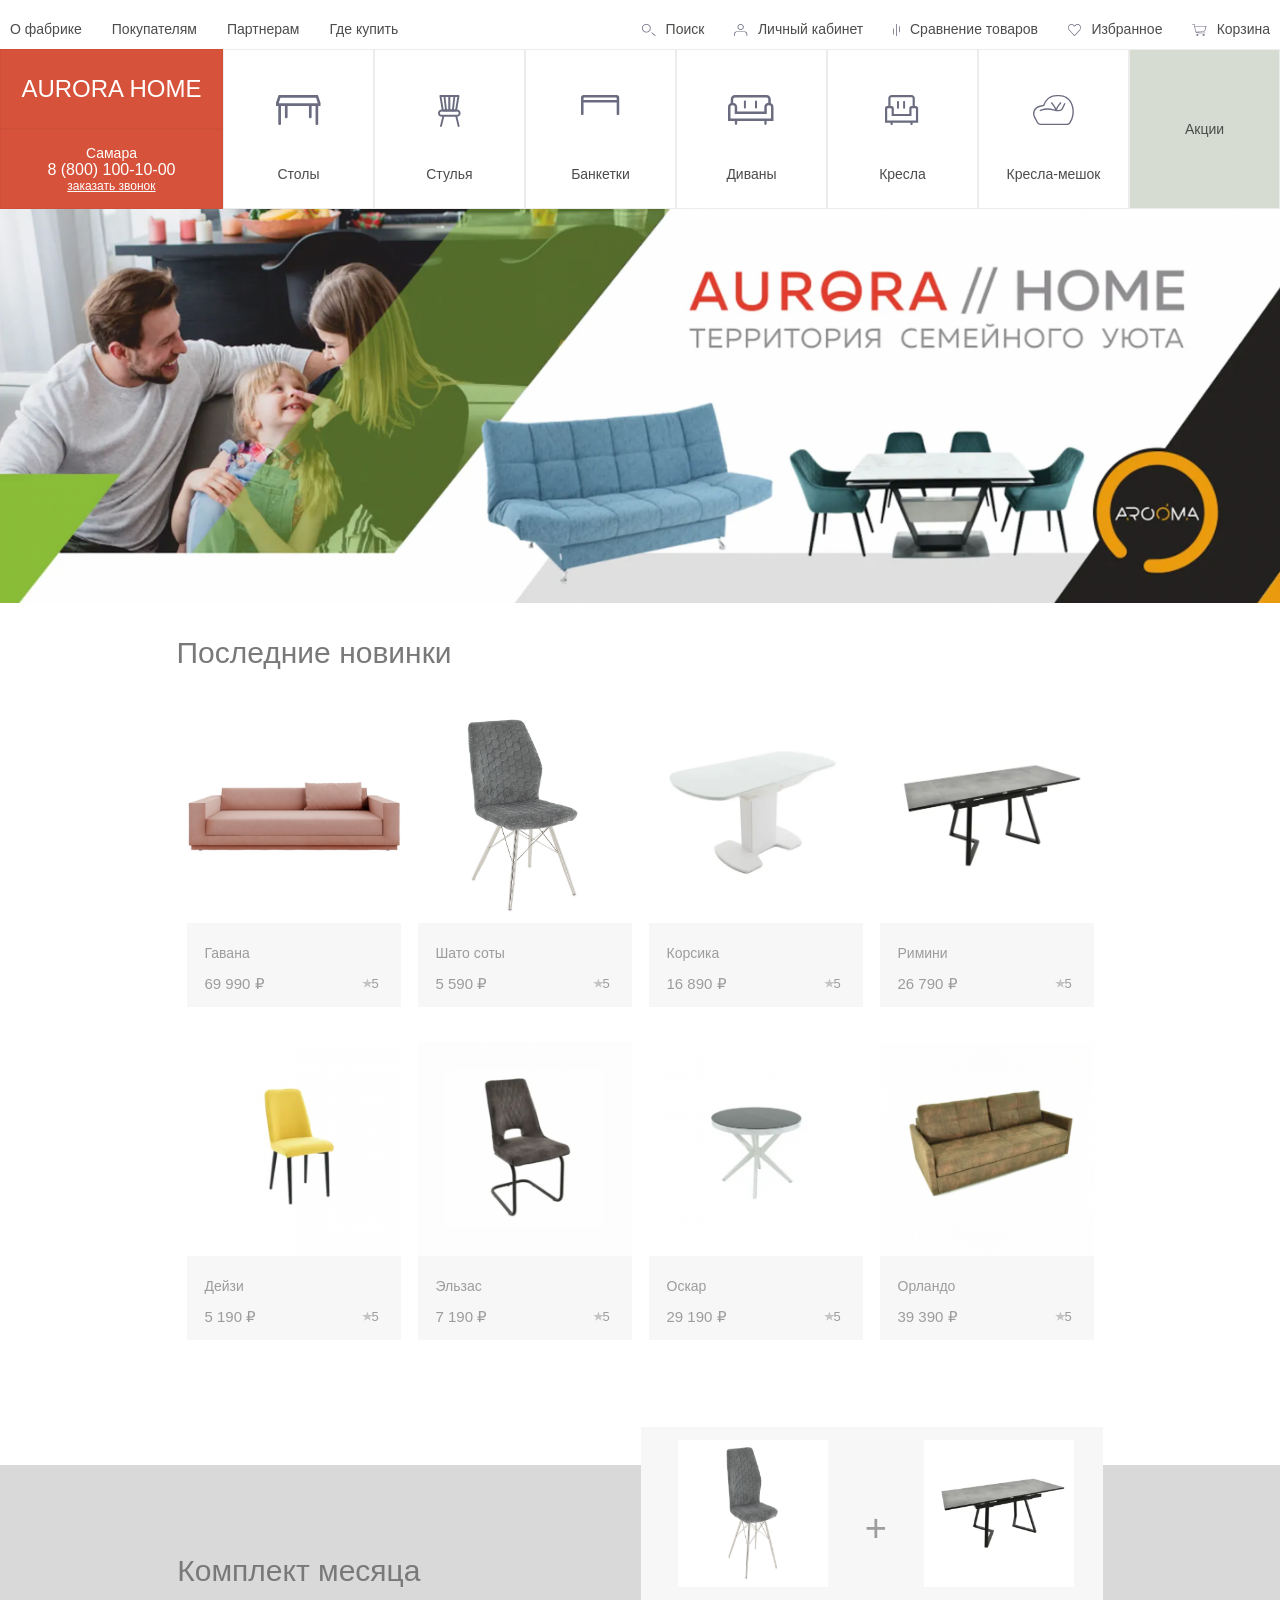
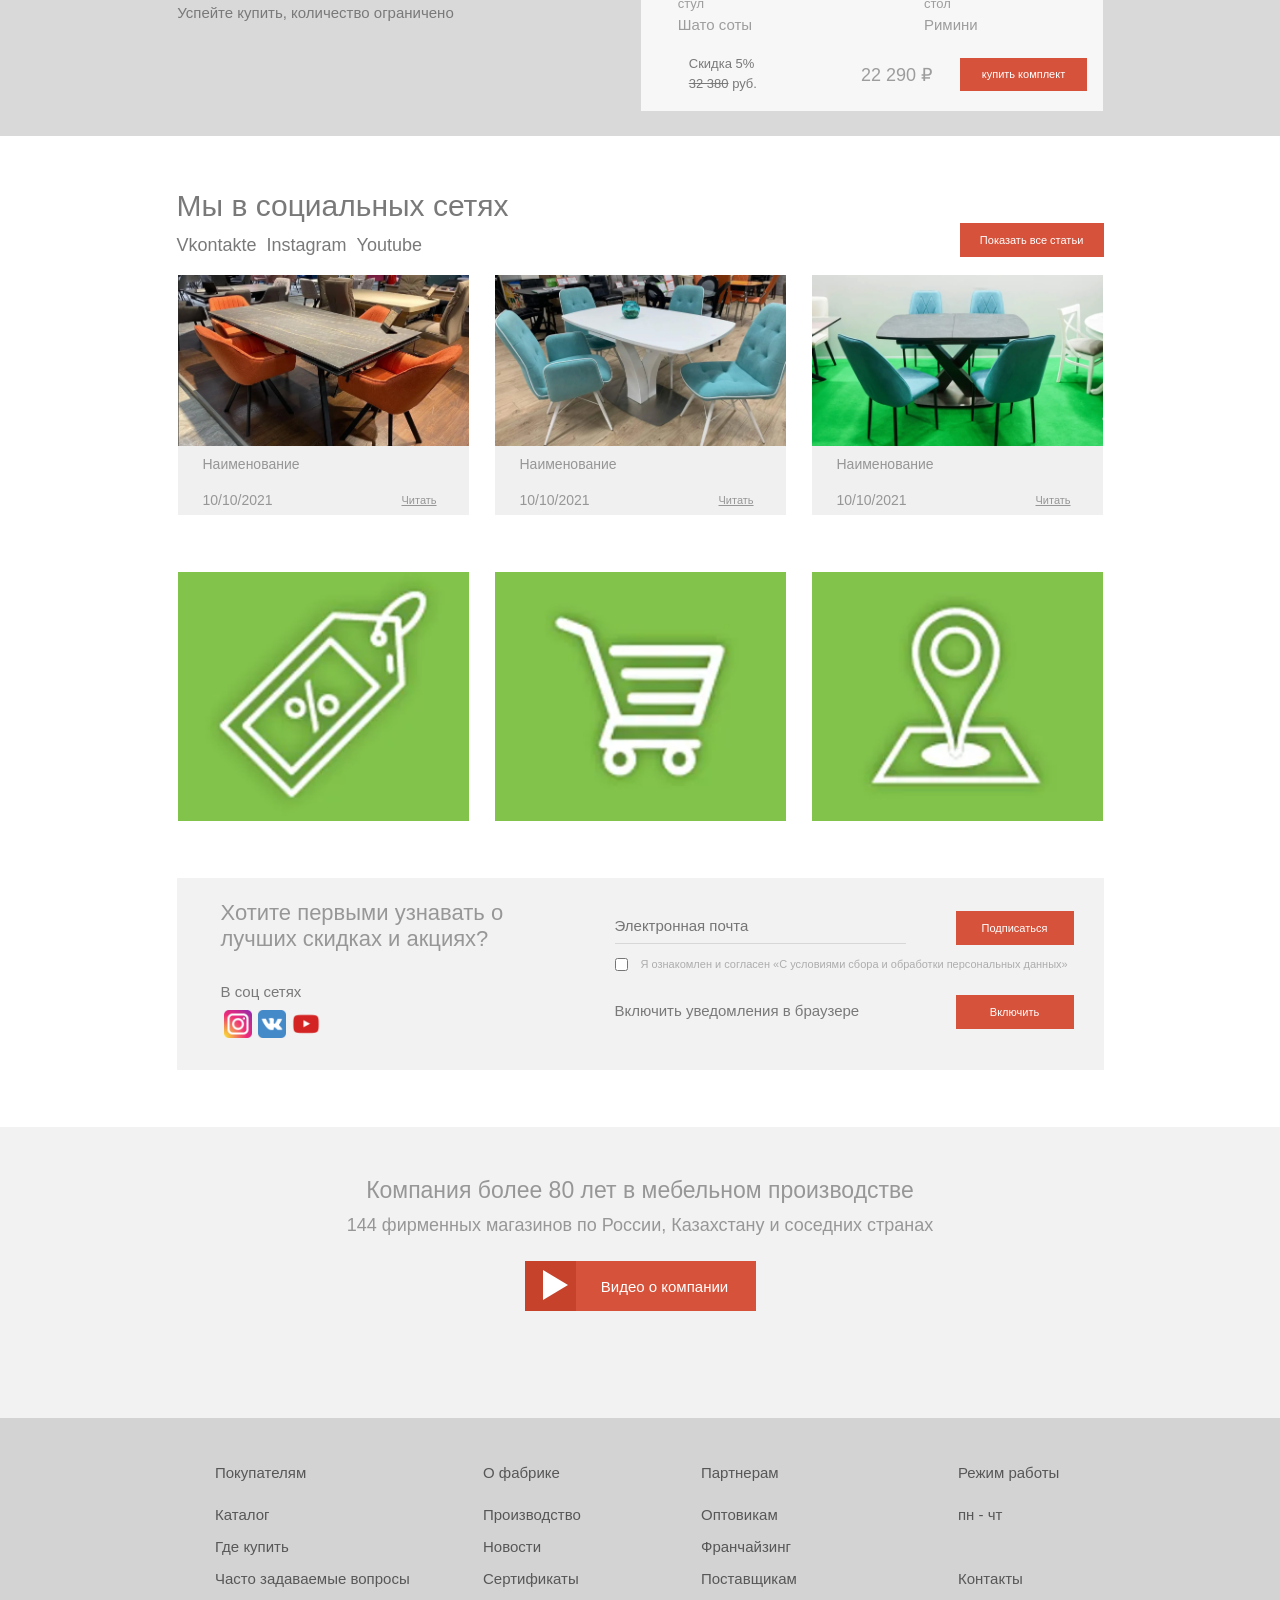
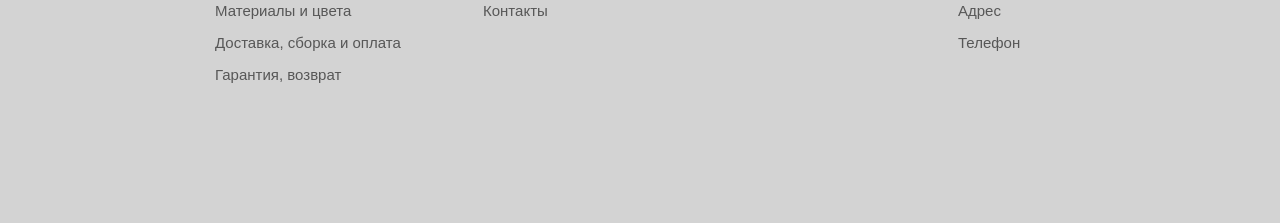
<file: public/index.html>
<!DOCTYPE html>
<html lang="ru">
<head>
    <meta charset="UTF-8">
    <title>AURORA HOME</title>

    <link rel="stylesheet" href="css/main.css">
</head>
<body>
<script src="https://code.jquery.com/jquery-3.6.0.slim.min.js"></script>

<div class="top-bar">
    <div class="top-bar-left">
        <div class="top-bar-item">О фабрике</div>
        <div class="top-bar-item">Покупателям</div>
        <div class="top-bar-item">Партнерам</div>
        <div class="top-bar-item">Где купить</div>
    </div>
    <div class="top-bar-right">
        <div class="top-bar-item">
            <img src="icons/Иконка%20Поиск.svg" alt="" height="12" class="top-bar-item-icn"/>
            <div class="top-bar-item-text">Поиск</div>
        </div>
        <div class="top-bar-item">
            <img src="icons/Иконка%20ЛК.svg" alt="" height="12" class="top-bar-item-icn"/>
            <div class="top-bar-item-text">Личный кабинет</div>
        </div>
        <div class="top-bar-item">
            <img src="icons/Иконка%20Сравнить.svg" alt="" height="12" class="top-bar-item-icn"/>
            <div class="top-bar-item-text">Сравнение товаров</div>
        </div>
        <div class="top-bar-item">
            <img src="icons/Иконка%20Избранное.svg" alt="" height="12" class="top-bar-item-icn"/>
            <div class="top-bar-item-text">Избранное</div>
        </div>
        <div class="top-bar-item">
            <img src="icons/Иконка%20Корзина.svg" alt="" height="12" class="top-bar-item-icn"/>
            <div class="top-bar-item-text">Корзина</div>
        </div>
    </div>
</div>
<header>
    <div class="logo">
        <div class="logo-child">
            <a href="index.html">
                AURORA HOME
            </a>
        </div>
        <div class="logo-child">
            <div>
                <div class="header-text">
                    Самара
                </div>
                <div class="header-text">
                    8 (800) 100-10-00
                </div>
                <div class="header-text">
                    заказать звонок
                </div>
            </div>
        </div>

    </div>
    <div class="header-item">
        <img class="icn-header" src="icons/Иконка%20Столы.svg" alt="">
        Столы
    </div>
    <div class="header-item">
        <img class="icn-header" src="icons/Иконка%20Стулья.svg" alt="">
        Стулья
    </div>
    <div class="header-item">
        <img class="icn-header" src="icons/Иконка%20Банкетки.svg" alt="">
        Банкетки
    </div>
    <div class="header-item">
        <img class="icn-header" src="icons/Иконка%20Диваны.svg" alt="">
        Диваны
    </div>
    <div class="header-item">
        <img class="icn-header" src="icons/Иконка%20Кресла.svg" alt="">
        Кресла
    </div>
    <div class="header-item">
        <img class="icn-header" src="icons/Иконка%20кресло-груша.svg" alt="">
        Кресла-мешок
    </div>
    <div class="header-item">
        Акции
    </div>
</header>






<div>
    <img class="banner-img" src="imgs/banner.png" alt="">
</div>

<main>

    <div class="cards-title-container">
        <h1 class="cards-title">Последние новинки</h1>
    </div>
    <div class="cards">
        <div>
            <div class="flex">
                <a class="card" href="./info.html?id=0">
                    <img class="img" alt="" src="imgs/Гавана.png">
                    <div class="text-card">
                        <p class="name">Гавана</p>
                        <div class="flex">
                            <p class="price">69 990 ₽</p>
                            <img class="star" src="icons/star.svg" alt="">
                            <p class="stars">5</p>
                        </div>
                        <p class="size">размер: 70х180х120</p>
                        <div class="flex">
                            <div class="btn-card">Подробнее</div>
                            <div class="btn-card-cube">
                                <img class="card-icn-1" alt="" src="icons/sravn.svg">
                            </div>
                            <div class="btn-card-cube">
                                <img class="card-icn-2" alt="" src="icons/serdce.svg">
                            </div>
                        </div>
                        <div class="flex">
                            <div class="click-card">Быстрый просмотр</div>
                            <img src="icons/glas.svg" alt="" class="card-icn">
                        </div>
                    </div>
                </a>
                <a class="card" href="./info.html?id=1">
                    <img class="img" alt="" src="imgs/Шато.jpg">
                    <div class="text-card">
                        <p class="name">Шато соты</p>
                        <div class="flex">
                            <p class="price">5 590 ₽</p>
                            <img class="star" src="icons/star.svg" alt="">
                            <p class="stars">5</p>
                        </div>
                        <p class="size">размер: 70х180х120</p>
                        <div class="flex">
                            <div class="btn-card">Подробнее</div>
                            <div class="btn-card-cube">
                                <img class="card-icn-1" alt="" src="icons/sravn.svg">
                            </div>
                            <div class="btn-card-cube">
                                <img class="card-icn-2" alt="" src="icons/serdce.svg">
                            </div>
                        </div>
                        <div class="flex">
                            <div class="click-card">Быстрый просмотр</div>
                            <img src="icons/glas.svg" alt="" class="card-icn">
                        </div>
                    </div>
                </a>
                <a class="card" href="./info.html?id=2">
                    <img class="img" alt="" src="imgs/Корсика.png">
                    <div class="text-card">
                        <p class="name">Корсика</p>
                        <div class="flex">
                            <p class="price">16 890 ₽</p>
                            <img class="star" src="icons/star.svg" alt="">
                            <p class="stars">5</p>
                        </div>
                        <p class="size">размер: 70х180х120</p>
                        <div class="flex">
                            <div class="btn-card">Подробнее</div>
                            <div class="btn-card-cube">
                                <img class="card-icn-1" alt="" src="icons/sravn.svg">
                            </div>
                            <div class="btn-card-cube">
                                <img class="card-icn-2" alt="" src="icons/serdce.svg">
                            </div>
                        </div>
                        <div class="flex">
                            <div class="click-card">Быстрый просмотр</div>
                            <img src="icons/glas.svg" alt="" class="card-icn">
                        </div>
                    </div>
                </a>
                <a class="card" href="./info.html?id=3">
                    <img class="img" alt="" src="imgs/Римини.png">
                    <div class="text-card">
                        <p class="name">Римини</p>
                        <div class="flex">
                            <p class="price">26 790 ₽</p>
                            <img class="star" src="icons/star.svg" alt="">
                            <p class="stars">5</p>
                        </div>
                        <p class="size">размер: 70х180х120</p>
                        <div class="flex">
                            <div class="btn-card">Подробнее</div>
                            <div class="btn-card-cube">
                                <img class="card-icn-1" alt="" src="icons/sravn.svg">
                            </div>
                            <div class="btn-card-cube">
                                <img class="card-icn-2" alt="" src="icons/serdce.svg">
                            </div>
                        </div>
                        <div class="flex">
                            <div class="click-card">Быстрый просмотр</div>
                            <img src="icons/glas.svg" alt="" class="card-icn">
                        </div>
                    </div>
                </a>
            </div>
            <div class="flex">
                <a class="card" href="./info.html?id=4">
                    <img class="img" alt="" src="imgs/Deyzy.png">
                    <div class="text-card">
                        <p class="name">Дейзи</p>
                        <div class="flex">
                            <p class="price">5 190 ₽</p>
                            <img class="star" src="icons/star.svg" alt="">
                            <p class="stars">5</p>
                        </div>
                        <p class="size">размер: 70х180х120</p>
                        <div class="flex">
                            <div class="btn-card">Подробнее</div>
                            <div class="btn-card-cube">
                                <img class="card-icn-1" alt="" src="icons/sravn.svg">
                            </div>
                            <div class="btn-card-cube">
                                <img class="card-icn-2" alt="" src="icons/serdce.svg">
                            </div>
                        </div>
                        <div class="flex">
                            <div class="click-card">Быстрый просмотр</div>
                            <img src="icons/glas.svg" alt="" class="card-icn">
                        </div>
                    </div>
                </a>
                <a class="card" href="./info.html?id=5">
                    <img class="img" alt="" src="imgs/Elzas.png">
                    <div class="text-card">
                        <p class="name">Эльзас</p>
                        <div class="flex">
                            <p class="price">7 190 ₽</p>
                            <img class="star" src="icons/star.svg" alt="">
                            <p class="stars">5</p>
                        </div>
                        <p class="size">размер: 70х180х120</p>
                        <div class="flex">
                            <div class="btn-card">Подробнее</div>
                            <div class="btn-card-cube">
                                <img class="card-icn-1" alt="" src="icons/sravn.svg">
                            </div>
                            <div class="btn-card-cube">
                                <img class="card-icn-2" alt="" src="icons/serdce.svg">
                            </div>
                        </div>
                        <div class="flex">
                            <div class="click-card">Быстрый просмотр</div>
                            <img src="icons/glas.svg" alt="" class="card-icn">
                        </div>
                    </div>
                </a>
                <a class="card" href="./info.html?id=6">
                    <img class="img" alt="" src="imgs/Oskar.png">
                    <div class="text-card">
                        <p class="name">Оскар</p>
                        <div class="flex">
                            <p class="price">29 190 ₽</p>
                            <img class="star" src="icons/star.svg" alt="">
                            <p class="stars">5</p>
                        </div>
                        <p class="size">размер: 70х180х120</p>
                        <div class="flex">
                            <div class="btn-card">Подробнее</div>
                            <div class="btn-card-cube">
                                <img class="card-icn-1" alt="" src="icons/sravn.svg">
                            </div>
                            <div class="btn-card-cube">
                                <img class="card-icn-2" alt="" src="icons/serdce.svg">
                            </div>
                        </div>
                        <div class="flex">
                            <div class="click-card">Быстрый просмотр</div>
                            <img src="icons/glas.svg" alt="" class="card-icn">
                        </div>
                    </div>
                </a>
                <a class="card" href="./info.html?id=7">
                    <img class="img" alt="" src="imgs/orlando.png">
                    <div class="text-card">
                        <p class="name">Орландо</p>
                        <div class="flex">
                            <p class="price">39 390 ₽</p>
                            <img class="star" src="icons/star.svg" alt="">
                            <p class="stars">5</p>
                        </div>
                        <p class="size">размер: 70х180х120</p>
                        <div class="flex">
                            <div class="btn-card">Подробнее</div>
                            <div class="btn-card-cube">
                                <img class="card-icn-1" alt="" src="icons/sravn.svg">
                            </div>
                            <div class="btn-card-cube">
                                <img class="card-icn-2" alt="" src="icons/serdce.svg">
                            </div>
                        </div>
                        <div class="flex">
                            <div class="click-card">Быстрый просмотр</div>
                            <img src="icons/glas.svg" alt="" class="card-icn">
                        </div>
                    </div>
                </a>
            </div>
        </div>
    </div>


    <div class="set">
        <div class="set-child">
            <div class="col-set">
                <h1 class="text-24-set">Комплект месяца</h1>
                <h2 class="text-12-set">Успейте купить, количество ограничено</h2>
            </div>

            <div class="set-products">
                <div class="flex">
                    <div>
                        <img class="img-set" alt="" src="imgs/Шато.jpg">
                        <div class="name-set">стул</div>
                        <div class="name-set-2">Шато соты</div>
                    </div>
                    <div class="plus mt-50">+</div>
                    <div>
                        <img class="img-set" alt="" src="imgs/Римини.png">
                        <div class="name-set">стол</div>
                        <div class="name-set-2">Римини</div>
                    </div>
                </div>
                <div class="flex">
                    <div>
                        <h2 class="text-10-set">Скидка 5%</h2>
                        <h2 class="text-10-set"><s>32 380</s> руб.</h2>
                    </div>
                    <div class="flex mt10">
                        <h2 class="price-set">22 290 ₽</h2>
                        <div class="btn-set">
                            купить комплект
                        </div>
                    </div>
                </div>
            </div>
        </div>
    </div>


    <div class="news">
        <div class="news-text-container">
        <div class="news-text">
            <h1 class="news-title">Мы в социальных сетях</h1>
            <div class="flex">
                <div class="news-h2s">
                    <h2 class="news-h2">Vkontakte</h2>
                    <h2 class="news-h2">Instagram</h2>
                    <h2 class="news-h2">Youtube</h2>
                </div>
                <div class="btn-news">
                    Показать все статьи
                </div>
            </div>
        </div>
    </div>
        <div class="news-cards">
            <div class="news-item">
                <div>
                    <img src="imgs/new1.png" alt="" class="img-news">
                    <div class="text-news">
                        <div class="title-news">Наименование</div>
                        <div class="flex">
                            <div class="date-news">10/10/2021</div>
                            <div class="click-news">Читать</div>
                        </div>
                    </div>
                </div>
            </div>
            <div class="news-item">
                <div>
                    <img src="imgs/new2.png" alt="" class="img-news">
                    <div class="text-news">
                        <div class="title-news">Наименование</div>
                        <div class="flex">
                            <div class="date-news">10/10/2021</div>
                            <div class="click-news">Читать</div>
                        </div>
                    </div>
                </div>
            </div>
            <div class="news-item">
                <div>
                    <img src="imgs/new3.png" alt="" class="img-news">
                    <div class="text-news">
                        <div class="title-news">Наименование</div>
                        <div class="flex">
                            <div class="date-news">10/10/2021</div>
                            <div class="click-news">Читать</div>
                        </div>
                    </div>
                </div>
            </div>
        </div>
    </div>


    <div class="advert">
        <img class="advert-item" src="imgs/rec2.png" alt="">
        <img class="advert-item" src="imgs/rec3.png" alt="">
        <img class="advert-item" src="imgs/rec4.png" alt="">
    </div>


    <div class="subscribe">
        <div class="col-sub">
            <div class="text-sub">
                Хотите первыми узнавать о лучших скидках и акциях?
            </div>
            <div class="text-sub-2">В соц сетях</div>
            <div class="flex">
                <img src="imgs/social1.png" alt="" class="sub-cube">
                <img src="imgs/social2.png" alt="" class="sub-cube">
                <img src="imgs/social3.png" alt="" class="sub-cube">
            </div>
        </div>
        <div class="col-sub-2">
            <label class="flex">
                <input id="input" type="text" placeholder="Электронная почта">
                <div class="btn-sub">
                    Подписаться
                </div>
            </label>

            <div class="flex">
                <input type="checkbox" id="chb">
                <label for="chb" class="text-sub-chb">Я ознакомлен и согласен «С условиями сбора и обработки
                    персональных данных»</label>
            </div>

            <label class="flex">
                <div class="text-sub-2">Включить уведомления в браузере</div>
                <div class="btn-sub-2">
                    Включить
                </div>
            </label>
        </div>
    </div>

    <div class="video">
        <p class="text-video">Компания более 80 лет в мебельном производстве</p>
        <p class="text-video">144 фирменных магазинов по России, Казахстану и соседних странах</p>
        <div class="video-btn">
            <div class="cube-play">
                <div class="play"></div>
            </div>
            <div class="play-text">Видео о компании</div>
        </div>
    </div>
</main>

<footer>
    <div class="bottom">
        <div class="bottom-col-1">
            <div class="bottom-el-1">Покупателям</div>
            <div class="bottom-el">Каталог</div>
            <div class="bottom-el">Где купить</div>
            <div class="bottom-el">Часто задаваемые вопросы</div>
            <div class="bottom-el">Материалы и цвета</div>
            <div class="bottom-el">Доставка, сборка и оплата</div>
            <div class="bottom-el">Гарантия, возврат</div>
        </div>
        <div class="bottom-col-2">
            <div class="bottom-el-1">О фабрике</div>
            <div class="bottom-el">Производство</div>
            <div class="bottom-el">Новости</div>
            <div class="bottom-el">Сертификаты</div>
            <div class="bottom-el">Контакты</div>
        </div>
        <div class="bottom-col-3">
            <div class="bottom-el-1">Партнерам</div>
            <div class="bottom-el">Оптовикам</div>
            <div class="bottom-el">Франчайзинг</div>
            <div class="bottom-el">Поставщикам</div>
        </div>
        <div class="bottom-col-4">
            <div class="bottom-el-1">Режим работы</div>
            <div class="bottom-el-2">пн - чт</div>
            <div class="bottom-el">Контакты</div>
            <div class="bottom-el">Адрес</div>
            <div class="bottom-el">Телефон</div>
        </div>
    </div>
</footer>


<script src="js/main.js"></script>
</body>
</html>
</file>
<file: public/css/main.css>
* {
    padding: 0;
    margin: 0;
    font-family: sans-serif;
}

body {
    overflow-x: hidden;
}

.flex {
    display: flex;
}

a {
    text-decoration: none;
    color: white;
}

h1 {
    font-weight: 500;
}

h2 {
    font-weight: 100;
}

.container {
    width: 900px;
    margin: auto;
    font-size: 11px;
    color: #707082;
    padding: 0;
}

.top-bar {
    display: flex;
    font-size: 14px;
    margin: 21px 10px 0;
    width: calc(100% - 20px);
}
.top-bar-left,
.top-bar-right {
    width: 50%;
    display: flex;
}

.top-bar-right {
    justify-content: right;
}

.top-bar-item {
    cursor: pointer;
    display: flex;
    margin-right: 30px;
    color: #4B4D4A;
}

.top-bar-item:nth-last-child(1) {
    margin-right: 0;
}

.top-bar-item-icn {
    position: relative;
    top: 3px;
}

.top-bar-item-text {
    padding-left: 10px;
}

.top-bar-item:hover {
    color: #D6523A;
}

header {
    display: flex;
    margin-top: 12px;
    height: 160px;
}

.logo {
    background-color: #D6523A;
    height: 160px;
    width: 18.67%;
}

.header-item{
    height: 68px;
    width: 12.48%;
    display: flex;
    justify-content: center;
    align-items: center;
    border: 1px solid #ECECEC;
    cursor: pointer;
    color: #4B4D4A;
    font-size: 14px;
    padding-top: 90px;
}

.header-item:hover{
    color: #D6523A;
}

.icn-header {
    position: absolute;
    top: 95px;
}

.header-item:nth-last-child(1) {
    background-color: #D6DCD2;
    height: 158px;
    padding-top: 0;
}

.header-item-last-child {
    height: 58px;
    border: 1px solid #C7CBC4;
    padding: 0 20px;
    width: 88px;
    text-align: center;
}

.header-item-text {
    color: #4B4D4A;
    font-size: 14px;
    margin-top: 26px;
}

.logo-child {
    color: white;
    height: 78px;
    display: flex;
    justify-content: center;
    align-items: center;
    border: 1px solid #CF4F39;
    text-align: center;
}

.logo-child:nth-child(1) {
    font-size: 24px;
}

.header-text {
    text-align: center;
    font-size: 14px;
    font-weight: 100;
    cursor: pointer;
}

.header-text:nth-child(2) {
    font-size: 16px;
}

.header-text:nth-child(3) {
    text-decoration: underline;
    font-size: 12px;
}


.banner-img {
    width: 100%;
    object-fit: cover;
}

.cards-title-container {
    justify-content: center;
    display: flex;
}

.cards-title {
    margin: 29px 0;
    color: #797979;
    font-size: 24px;
    width: 730px;
}

.cards {
    display: flex;
    margin: 0 auto 75px;
    width: calc(100% - 153px);
    flex-wrap: wrap;
    justify-content: center;
}


.card {
    background-color: #F8F7F7;
    width: 169px;
    height: 235px;
    margin: 10px 8.5px 25px;
    overflow: hidden;
    cursor: pointer;
}

.img {
    width: 169px;
    height: 169px;
    object-fit: cover;
}

.name,
.price,
.size,
.click-card,
.stars {
    font-size: 11px;
    color: #9D9C9C;
}

.click-card {
    font-size: 9px;
    text-decoration: underline;
}

.price {
    font-size: 12px;
    margin: 11px 0;
    width: 125px;
}

.stars {
    font-size: 10px;
    line-height: 36.5px;
}

.size {
    font-size: 8px;
}

.text-card {
    margin: 14px;
}

.card:hover {
    height: 302px;
    margin-bottom: -53px;
    position: relative;
    box-shadow: 0 5px 5px rgba(0, 0, 0, 0.2);
}

.btn-card {
    background-color: #D6523A;
    height: 27px;
    width: 80.5px;
    font-size: 9px;
    color: white;
    line-height: 27px;
    text-align: center;
    margin: 8px 0 8px;
}

.btn-card-cube {
    background-color: #D6523A;
    height: 27px;
    width: 30px;
    margin: 8px 0 8px 1px;

}

.card-icn {
    margin-left: 4px;
    position: relative;
    bottom: 2px;
}

.card-icn-1 {
    position: relative;
    left: 2px;
    bottom: 1px;
}

.card-icn-2 {
    position: relative;
    left: 2px;
    top: 1px;
}

@media (min-width: 1080px) {
    .cards-title {
        margin: 29px 0;
        font-size: 30px;
        width: 927px;
    }

    .cards {
        margin: 0 auto 100px;
    }

    .card {
        width: 214px;
        height: 298px;
    }

    .img {
        width: 214px;
        height: 214px;
    }

    .name,
    .price,
    .size,
    .click-card,
    .stars {
        font-size: 14px;
    }

    .star,
    .card-icn,
    .card-icn-1,
    .card-icn-2 {
        transform: scale(1.27);
    }

    .click-card {
        font-size: 11px;
    }

    .price {
        font-size: 15px;
        margin: 14px 0;
        width: 158px;
    }

    .stars {
        font-size: 13px;
        line-height: 46px;
    }

    .size {
        font-size: 10px;
    }

    .text-card {
        margin: 18px;
    }

    .card:hover {
        height: 382px;
        margin-bottom: -67px;
    }

    .btn-card {
        height: 34px;
        width: 102px;
        font-size: 11px;
        line-height: 34px;
        margin: 10px 0;
    }

    .btn-card-cube {
        height: 34px;
        width: 38px;
        margin: 10px 0 10px 1px;
    }

    .card-icn {
        margin-left: 5px;
        bottom: 0;
    }

    .card-icn-1 {
        left: 6px;
        top: 1px;
    }

    .card-icn-2 {
        left: 6px;
        top: 3px;
    }
}

@media (min-width: 1440px) {
    .cards-title {
        margin: 29px 129px;
        font-size: 40px;
        width: 1232px;
    }

    .cards {
        margin: 0 auto 145px;
    }

    .card {
        width: 285px;
        height: 397px;
    }

    .img {
        width: 285px;
        height: 285px;
    }

    .name,
    .price,
    .size,
    .click-card,
    .stars {
        font-size: 19px;
    }

    .star,
    .card-icn,
    .card-icn-1,
    .card-icn-2 {
        transform: scale(1.69);
    }

    .click-card {
        font-size: 15px;
    }

    .price {
        font-size: 20px;
        margin: 19px 0;
        width: 211px;
    }

    .stars {
        font-size: 17px;
        line-height: 61px;
        margin-left: 2px;
    }

    .size {
        font-size: 13px;
    }

    .text-card {
        margin: 24px;
    }

    .card:hover {
        height: 509px;
        margin-bottom: -89px;
    }

    .btn-card {
        height: 45px;
        width: 136px;
        font-size: 15px;
        line-height: 45px;
        margin: 13px 0;
    }

    .btn-card-cube {
        height: 45px;
        width: 50px;
        margin: 13px 0 13px 1px;
    }

    .card-icn {
        margin-left: 7px;
        bottom: 0;
    }

    .card-icn-1 {
        left: 12px;
        top: 5px;
    }

    .card-icn-2 {
        left: 12px;
        top: 8px;
    }
}

.location {
    color: #AAABA9;
    font-size: 14px;
    font-weight: 100;
    margin: 10px 0 40px;
}

.card-info {
    display: flex;
    margin: 10px 0;
    width: 100%;
    justify-content: center;
}

.img-info {
    width: calc(730px * 0.6);
    object-fit: cover;
}

.text-info {
    width: calc(730px * 0.4);
}

.star-info {
    margin: 2px 0 20px 2px;
    transform: scale(1.2);
}

.name-info,
.price-info,
.star-info:nth-child(1) {
    font-size: 24px;
    color: #393B37;
    margin: 2px 0 20px 50px;
    font-weight: 100;
}

.stars-info {
    font-size: 12px;
    color: #AEAEAE;
    margin-left: 8px;
}

.name-info {
    margin-bottom: 30px;
}

.price-info {
    margin-top: 20px;
}


.btn-info {
    background-color: #4C4D4A;
    margin: 140px 0 10px 50px;
    height: 40px;
    font-size: 14px;
    color: white;
    line-height: 37px;
    text-align: center;
    cursor: pointer;
}

.btn-info:nth-last-child(1) {
    color: #4C4D4A;
    background-color: #D6DCD2;
    margin-top: 10px;
}

@media (min-width: 1080px) {
    .img-info {
        width: calc(927px * 0.55);
    }

    .text-info {
        width: calc(927px * 0.45);
    }

    .star-info {
        margin: 4px 0 20px 5px;
        transform: scale(1.5);
    }

    .name-info,
    .price-info,
    .star-info:nth-child(1) {
        font-size: 30px;
        margin: 4px 0 20px 50px;
    }

    .name-info {
        margin-top: 0;
        margin-bottom: 30px;
    }

    .price-info {
        margin-top: 20px;
    }

    .stars-info {
        font-size: 15px;
        margin-left: 10px;
    }

    .btn-info {
        margin: 140px 0 10px 64px;
        height: 51px;
        font-size: 18px;
        line-height: 47px;
    }

    .btn-info:nth-last-child(1) {
        margin-top: 10px;
    }
}

@media (min-width: 1440px) {
    .img-info {
        width: calc(1236px * 0.55);
    }

    .text-info {
        width: calc(1236px * 0.45);
    }

    .star-info {
        margin: 8px 0 20px 9px;
        transform: scale(2);
    }

    .name-info,
    .price-info,
    .star-info:nth-child(1) {
        font-size: 40px;
        margin: 8px 0 20px 50px;
    }

    .name-info {
        margin-top: 0;
        margin-bottom: 30px;
    }

    .price-info {
        margin-top: 20px;
    }

    .stars-info {
        font-size: 20px;
        margin-left: 13px;
    }

    .btn-info {
        margin: 140px 0 10px 50px;
        height: 68px;
        font-size: 24px;
        line-height: 63px;
    }

    .btn-info:nth-last-child(1) {
        margin-top: 10px;
    }
}

.set {
    background-color: #D9D9D9;
    height: 213px;
    display: flex;
}

.set-child {
    margin: auto;
    display: flex;
}


.text-24-set {
    font-size: 24px;
    padding: 70px 91px 13px 0;
    color: #797979
}

.text-12-set {
    font-size: 12px;
    padding: 0 91px 13px 0;
    line-height: 12px;
    color: #797979
}

.set-products {
    position: relative;
    background-color: #F7F7F7;
    width: 364px;
    height: 224px;
    bottom: 30px;
    left: 66px;
    margin-right: 66px;
}

.img-set {
    width: 118px;
    height: 116px;
    margin: 10px 29px 0;
}

.plus {
    font-size: 24px;
    margin-top: 63px;
    color: #9D9D9D;
}

.name-set {
    margin: 4px 29px 0;
    color: #9D9D9D;
    font-size: 10px;
}

.name-set-2 {
    margin: 4px 29px 14px;
    color: #9D9D9D;
    font-size: 12px;
}

.text-10-set {
    margin: 4px 0 4px 38px;
    font-size: 10px;
    color: #797979
}

.mt10 {
    margin-top: 10px;
}

.price-set {
    font-size: 14px;
    margin: 0 0 0 82px;
    color: #9D9D9D;
}

.btn-set {
    background-color: #D6523A;
    height: 26px;
    width: 100px;
    display: flex;
    color: white;
    justify-content: center;
    font-size: 9px;
    line-height: 26px;
    cursor: pointer;
    margin: -5px 0 0 22px;
    align-items: end;
}


@media (min-width: 1080px) {
    .set {
        height: 271px;
    }

    .text-24-set {
        font-size: 30px;
        padding: 89px 103px 17px 0;
    }

    .text-12-set {
        font-size: 15px;
        padding: 0 103px 17px 0;
        line-height: 15px;
    }

    .set-products {
        width: 462px;
        height: 284px;
        bottom: 38px;
        left: 84px;
        margin-right: 84px;
    }

    .img-set {
        width: 150px;
        height: 147px;
        margin: 13px 37px 0;
    }

    .plus {
        font-size: 38px;
        margin-top: 80px;
    }

    .name-set {
        margin: 5px 37px 0;
        font-size: 13px;
    }

    .name-set-2 {
        margin: 5px 37px 18px;
        font-size: 15px;
    }

    .text-10-set {
        margin: 5px 0 5px 48px;
        font-size: 13px;
    }

    .mt10 {
        margin-top: 13px;
    }

    .price-set {
        font-size: 18px;
        margin-left: 104px;
    }

    .btn-set {
        height: 33px;
        width: 127px;
        font-size: 11px;
        line-height: 33px;
        margin: -6px 0 0 28px;
    }
}

@media (min-width: 1440px) {
    .set {
        height: 361px;
    }

    .text-24-set {
        font-size: 40px;
        padding: 119px 120px 23px 0;
    }

    .text-12-set {
        font-size: 20px;
        padding: 0 120px 23px 0;
        line-height: 20px;
    }

    .set-products {
        width: 616px;
        height: 379px;
        bottom: 51px;
        left: 112px;
        margin-right: 112px;
    }

    .img-set {
        width: 200px;
        height: 196px;
        margin: 17px 49px 0;
    }

    .plus {
        font-size: 51px;
        margin-top: 106px;
    }

    .name-set {
        margin: 7px 49px 0;
        font-size: 17px;
    }

    .name-set-2 {
        margin: 7px 49px 24px;
        font-size: 20px;
    }

    .text-10-set {
        margin: 7px 0 7px 64px;
        font-size: 17px;
    }

    .mt10 {
        margin-top: 17px;
    }

    .price-set {
        font-size: 24px;
        margin-left: 139px;
    }

    .btn-set {
        height: 44px;
        width: 169px;
        font-size: 15px;
        line-height: 44px;
        margin: -8px 0 0 37px;
    }
}

.news-text-container{
    display: flex;
    justify-content: center;
}

.news-text {
    margin-top: 53px;
    width: 730px;
}

.news-title {
    width: 730px;
    font-size: 24px;
    color: #797979
}

.news-h2s {
    width: 617px;
    display: flex;
    margin-top: 12px;
    color: #797979
}

.news-h2 {
    margin-right: 8px;
    font-size: 14px;
}

.btn-news {
    background-color: #D6523A;
    height: 27px;
    width: 113px;
    display: flex;
    color: white;
    justify-content: center;
    font-size: 9px;
    line-height: 27px;
    cursor: pointer;
    text-align: center;
}

.news-cards {
    margin: 14px auto;
    display: flex;
    justify-content: center;
    flex-wrap: wrap;
    height: 189px;
    overflow: hidden;
}

.news-item {
    width: 229.4px;
    margin: 0 10px;
    height: 191px;
    background-color: #A5A5A5;
    cursor: pointer;
    color: white;
    justify-content: center;
    align-items: center;
    display: flex;
}

.text-news {
    height: 57px;
    background-color: #F0F0F0;
    width: 229.4px;
    margin-top: -2px;
}

.img-news {
    height: 135px;
    width: 229.4px;
    object-fit: cover;
}

.title-news,
.date-news {
    line-height: 28.5px;
    color: #969696;
    margin-left: 20px;
    width: 209.4px;
    font-size: 11px;
}

.date-news {
    width: 156.4px;
}

.click-news {
    line-height: 28.5px;
    color: #969696;
    text-decoration: underline;
    font-size: 9px;
}

@media (min-width: 1080px) {
    .news-text {
        width: 927px;
    }

    .news-title {
        width: 927px;
        font-size: 30px;
    }

    .news-h2s {
        width: 784px;
    }

    .news-h2 {
        margin-right: 10px;
        font-size: 18px;
    }

    .btn-news {
        height: 34px;
        width: 144px;
        font-size: 11px;
        line-height: 34px;
    }

    .news-cards {
        margin: 18px auto;
        height: 240px;
    }

    .news-item {
        width: 291px;
        margin: 0 13px;
        height: 242px;
    }

    .text-news {
        height: 72px;
        width: 291px;
        margin-top: -4px;
    }

    .img-news {
        height: 171px;
        width: 291px;
    }

    .title-news,
    .date-news {
        line-height: 36px;
        margin-left: 25px;
        width: 266px;
        font-size: 14px;
    }

    .date-news {
        width: 199px;
    }

    .click-news {
        line-height: 36px;
        font-size: 11px;
    }
}

@media (min-width: 1440px) {
    .news-text {
        width: 1233px;
    }

    .news-title {
        width: 1233px;
        font-size: 40px;
    }

    .news-h2s {
        width: 1043px;
    }

    .news-h2 {
        margin-right: 13px;
        font-size: 24px;
    }

    .btn-news {
        height: 45px;
        width: 192px;
        font-size: 15px;
        line-height: 45px;
    }

    .news-cards {
        margin: 24px auto;
        height: 320px;
    }

    .news-item {
        width: 388px;
        margin: 0 17px;
        height: 323px;
    }

    .text-news {
        height: 96px;
        width: 388px;
        margin-top: -4px;
    }

    .img-news {
        height: 228px;
        width: 388px;
    }

    .title-news,
    .date-news {
        line-height: 48px;
        margin-left: 33px;
        width: 355px;
        font-size: 19px;
    }

    .date-news {
        width: 265px;
    }

    .click-news {
        line-height: 48px;
        font-size: 15px;
    }
}


.advert {
    margin: 57px auto;
    display: flex;
    justify-content: center;
    flex-wrap: wrap;
    height: 196px;
    overflow: hidden;
}


.advert-item {
    width: 229.4px;
    margin: 0 10px;
    height: 196px;
    background-color: #A5A5A5;
    cursor: pointer;
    color: white;
    justify-content: center;
    align-items: center;
    display: flex;
    font-size: 14px;
    object-fit: cover;
}

@media (min-width: 1080px) {
    .advert {
        height: 249px;
    }

    .advert-item {
        width: 291px;
        margin: 0 13px;
        height: 249px;
        font-size: 18px;
    }
}

@media (min-width: 1440px) {
    .advert {
        height: 332px;
    }

    .advert-item {
        width: 388px;
        margin: 0 17px;
        height: 332px;
        font-size: 24px;
    }
}

.subscribe {
    background-color: #F2F2F2;
    text-align: center;
    height: 151px;
    align-items: center;
    justify-content: center;
    display: flex;
    margin: 57px auto;
    width: 730px;
}

.text-sub {
    font-size: 17px;
    color: #989798;
    margin-top: 17px;
}

.col-sub {
    width: 248px;
    padding: 0 0 0 36px;
    text-align: left;
    height: 151px;
    margin-right: 81px;
}

.col-sub-2 {
    width: 364px;
    padding: 23px 25px 0 0;
    text-align: left;
    height: 128px;
}

.col-sub:nth-last-child(1) {
    width: 600px;
}

#input {
    border: 0;
    background-color: #F2F2F2;
    border-bottom: 1px solid #D8D7D7;
    color: #A4A3A4;
    width: 229px;
    height: 28px;
    outline:none;
    font-size: 12px;
}

.btn-sub,
.btn-sub-2 {
    background-color: #D6523A;
    height: 27px;
    width: 93px;
    display: flex;
    color: white;
    justify-content: center;
    font-size: 9px;
    line-height: 27px;
    cursor: pointer;
    margin: 3px 0 0 40px;
}

.btn-sub-2 {
    margin: 19px 0 5px 40px;
}

.text-sub-2 {
    width: 229px;
    font-size: 12px;
    margin-top: 24px;
    text-align: left;
    color: #797979;
    height: 17px;
}

.text-sub-chb {
    font-size: 9px;
    color: #ADADAD;
    margin-top: 10px;
    text-align: left;
    cursor: pointer;
}

#chb{
    width: 10px;
    height: 10px;
    margin: 10px 10px 0 0;
}

.sub-cube {
    width: 22px;
    height: 22px;
    margin: 4px 2px 0;
    cursor: pointer;
}

@media (min-width: 1080px) {
    .subscribe {
        height: 192px;
        width: 927px;
    }

    .text-sub {
        font-size: 22px;
        margin-top: 22px;
    }

    .col-sub {
        width: 315px;
        padding: 0 0 0 46px;
        height: 192px;
        margin-right: 103px;
    }

    .col-sub-2 {
        width: 462px;
        padding: 29px 32px 0 0;
        height: 163px;
    }

    .col-sub:nth-last-child(1) {
        width: 762px;
    }

    #input {
        width: 291px;
        height: 36px;
        font-size: 15px;
    }

    .btn-sub,
    .btn-sub-2 {
        height: 34px;
        width: 118px;
        font-size: 11px;
        line-height: 34px;
        margin: 4px 0 0 50px;
    }

    .btn-sub-2 {
        margin: 24px 0 6px 50px;
    }

    .text-sub-2 {
        width: 291px;
        font-size: 15px;
        margin-top: 31px;
        height: 22px;
    }

    .text-sub-chb {
        font-size: 11px;
        margin-top: 13px;
    }

    #chb{
        width: 13px;
        height: 13px;
        margin: 13px 13px 0 0;
    }

    .sub-cube {
        width: 28px;
        height: 28px;
        margin: 5px 3px 0;
    }
}

@media (min-width: 1440px) {
    .subscribe {
        height: 255px;
        width: 1232px;
    }

    .text-sub {
        font-size: 29px;
        margin-top: 29px;
    }

    .col-sub {
        width: 419px;
        padding: 0 0 0 61px;
        height: 255px;
        margin-right: 137px;
    }

    .col-sub-2 {
        width: 614px;
        padding: 39px 43px 0 0;
        height: 217px;
    }

    .col-sub:nth-last-child(1) {
        width: 1013px;
    }

    #input {
        width: 387px;
        height: 48px;
        font-size: 20px;
    }

    .btn-sub,
    .btn-sub-2 {
        height: 45px;
        width: 157px;
        font-size: 15px;
        line-height: 45px;
        margin: 5px 0 0 67px;
    }

    .btn-sub-2 {
        margin: 32px 0 8px 67px;
    }

    .text-sub-2 {
        width: 387px;
        font-size: 20px;
        margin-top: 41px;
        height: 29px;
    }

    .text-sub-chb {
        font-size: 15px;
        margin-top: 17px;
    }

    #chb{
        width: 17px;
        height: 17px;
        margin: 17px 17px 0 0;
    }

    .sub-cube {
        width: 37px;
        height: 37px;
        margin: 7px 4px 0;
    }
}

.video {
    background-color: #F2F2F2;
    text-align: center;
    height: 190px;
    padding-top: 39px;
}

.text-video {
    font-size: 14px;
    color: #989798;
    width: 900px;
    height: 21px;
    justify-content: center;
    display: flex;
    margin: 0 auto 9px;
}

.text-video:nth-child(1) {
    font-size: 18px;
}

.video-btn {
    background-color: #D6523A;
    height: 40px;
    width: 182px;
    margin: 15px auto;
    display: flex;
    cursor: pointer;
}

.cube-play {
    background-color: #C6422A;
    width: 40px;
}

.play {
    border: 11.5px solid transparent;
    border-left: 19.5px solid white;
    margin: 7px 13.5px;
}

.play-text {
    color: white;
    font-size: 12px;
    line-height: 40px;
    width: 142px;
}

@media (min-width: 1080px) {
    .video {
        height: 241px;
        padding-top: 50px;
    }

    .text-video {
        font-size: 18px;
        width: 1143px;
        height: 27px;
        margin: 0 auto 11px;
    }

    .text-video:nth-child(1) {
        font-size: 23px;
    }

    .video-btn {
        background-color: #D6523A;
        height: 50px;
        width: 231px;
        margin: 19px auto;
    }

    .cube-play {
        width: 51px;
    }

    .play {
        border: 15px solid transparent;
        border-left: 25px solid white;
        margin: 9px 18px;
    }

    .play-text {
        font-size: 15px;
        line-height: 51px;
        width: 178px;
    }
}

@media (min-width: 1440px) {
    .video {
        height: 321px;
        padding-top: 67px;
    }

    .text-video {
        font-size: 24px;
        width: 1520px;
        height: 36px;
        margin: 0 auto 15px;
    }

    .text-video:nth-child(1) {
        font-size: 31px;
    }

    .video-btn {
        background-color: #D6523A;
        height: 67px;
        width: 307px;
        margin: 25px auto;
    }

    .cube-play {
        width: 68px;
    }

    .play {
        border: 20px solid transparent;
        border-left: 33px solid white;
        margin: 12px 24px;
    }

    .play-text {
        font-size: 20px;
        line-height: 68px;
        width: 237px;
    }
}

.bottom {
    background-color: #D3D3D3;
    display: flex;
    height: 283px;
    padding-top: 36px;
    font-size: 12px;
    color: #575757;
    justify-content: center;
}

.bottom-el-1 {
    margin-bottom: 20px;
}

.bottom-el-2 {
    margin-bottom: 37px;
}

.bottom-el {
    margin-bottom: 12px;
}

.bottom-el-1,
.bottom-el-2,
.bottom-el {
    cursor: pointer;
}

.bottom-el-1:hover,
.bottom-el-2:hover,
.bottom-el:hover {
    cursor: pointer;
    color: #D6523A;
}

.bottom-col-1 {
    width: 163px;
}

.bottom-col-2 {
    width: 85px;
    margin-left: 48px;
}

.bottom-col-3 {
    width: 63px;
    margin-left: 87px;
}

.bottom-col-4 {
    width: 84px;
    margin-left: 139px;
}

@media (min-width: 1080px) {
    .bottom {
        height: 359px;
        padding-top: 46px;
        font-size: 15px;
    }

    .bottom-el-1 {
        margin-bottom: 25px;
    }

    .bottom-el-2 {
        margin-bottom: 47px;
    }

    .bottom-el {
        margin-bottom: 15px;
    }

    .bottom-col-1 {
        width: 207px;
    }

    .bottom-col-2 {
        width: 108px;
        margin-left: 61px;
    }

    .bottom-col-3 {
        width: 80px;
        margin-left: 110px;
    }

    .bottom-col-4 {
        width: 107px;
        margin-left: 177px;
    }
}

@media (min-width: 1440px) {
    .bottom {
        height: 455px;
        padding-top: 58px;
        font-size: 19px;
    }

    .bottom-el-1 {
        margin-bottom: 32px;
    }

    .bottom-el-2 {
        margin-bottom: 60px;
    }

    .bottom-el {
        margin-bottom: 19px;
    }

    .bottom-col-1 {
        width: 263px;
    }

    .bottom-col-2 {
        width: 137px;
        margin-left: 77px;
    }

    .bottom-col-3 {
        width: 102px;
        margin-left: 140px;
    }

    .bottom-col-4 {
        width: 136px;
        margin-left: 225px;
    }
}

.Logo {
    width: 100%;
    height: 100px;
    margin-top: -55px;
    margin-bottom: 35px;
}

.a.up {
    height: 50px;
    width: 10px;
    background-color: rgba(255, 255, 255, 0);
    transform: rotate(31deg);
    margin-left: 22px;

    border-top: 6px solid rgba(255, 255, 255, 0);
    border-left: 10px solid black;
}

.a.mid {
    height: 10px;
    width: 25px;
    background-color: black;
    position: relative;
    bottom: 35px;
    left: 20px;
    border-top-left-radius: 20px;
}

.d {
    height: 60px;
    width: 60px;
    background-color: rgba(255, 255, 255, 0);
    position: relative;
    top: 60px;
    left: 15px;
    border-radius: 40px;
    overflow: hidden;
}

.db {
    height: 60px;
    width: 30px;
    background-color: black;
    margin-left: 30px;
}


.dc {
    height: 40px;
    width: 40px;
    background-color: red;
    position: relative;
    bottom: 50px;
    left: 10px;
    border-radius: 40px;
    overflow: hidden;
}

.dcw {
    height: 40px;
    width: 20px;
    margin-left: 20px;
    background-color: white;
}
</file>
